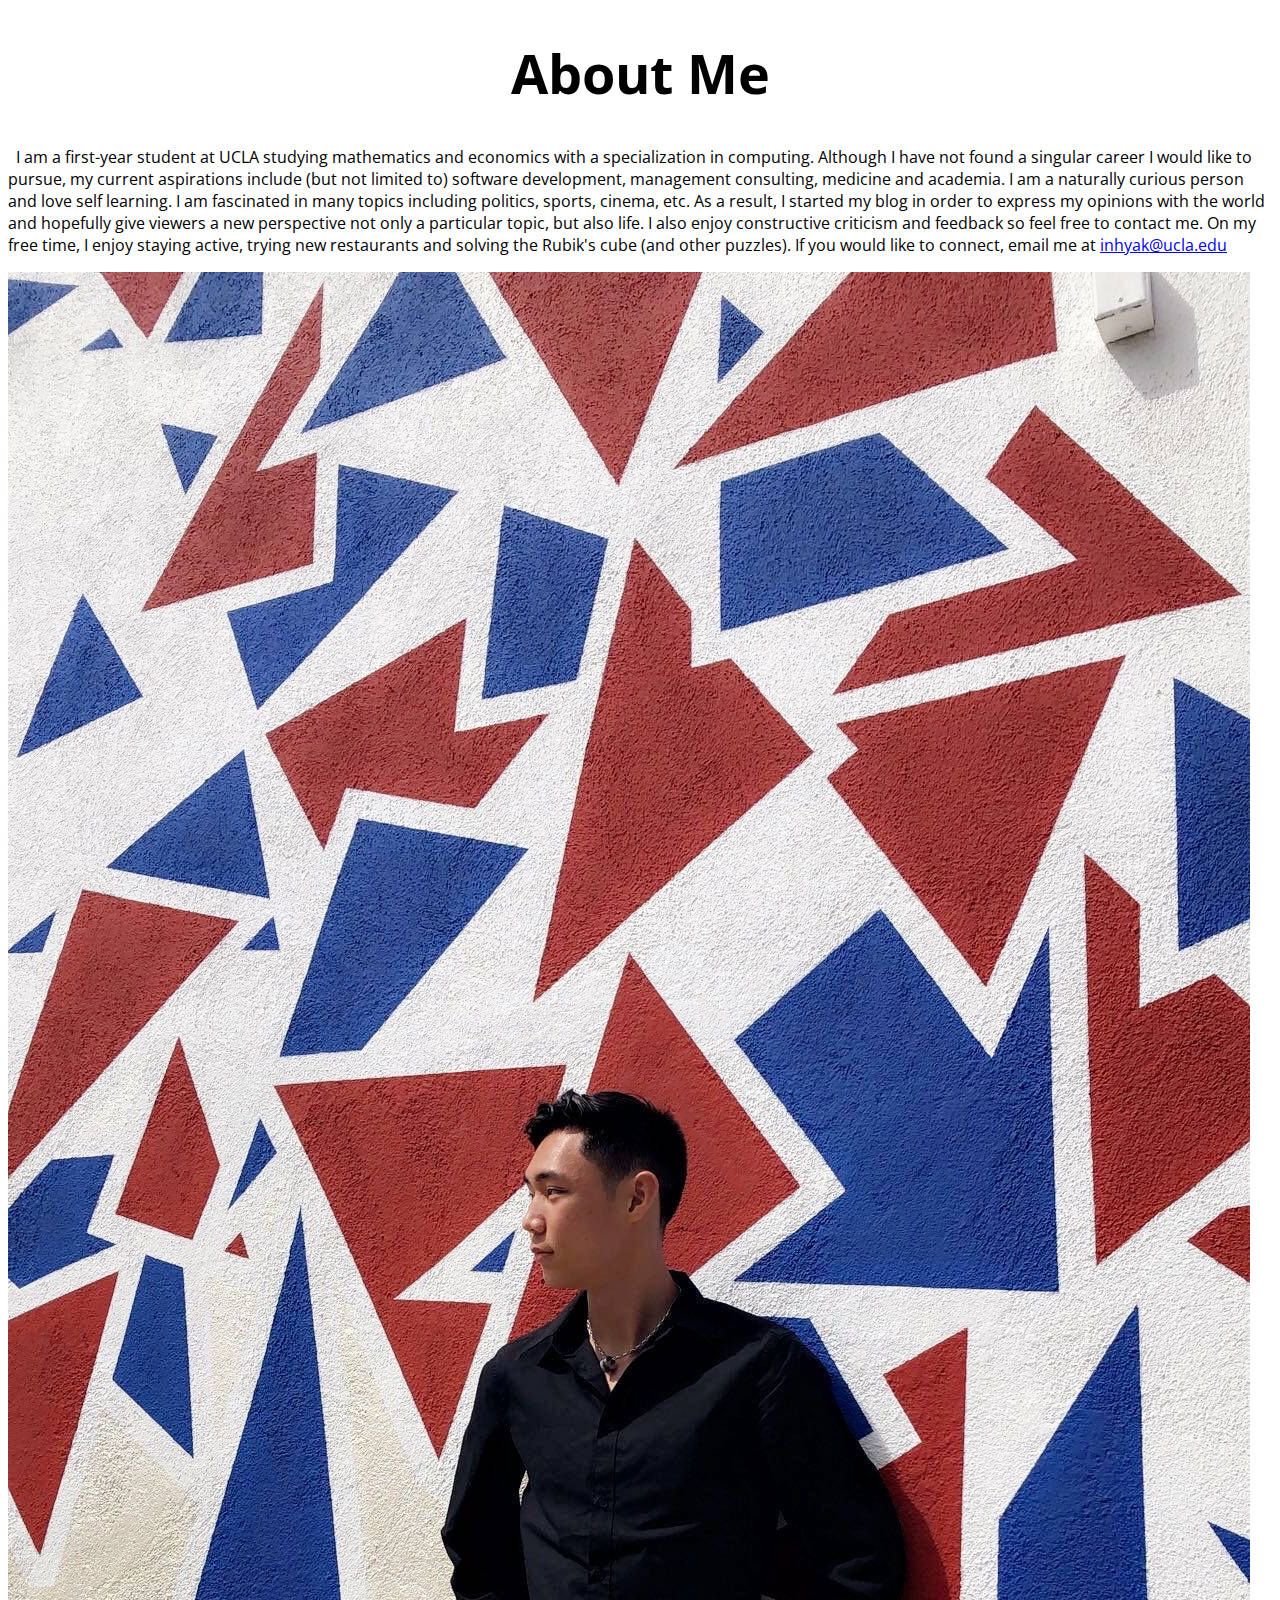
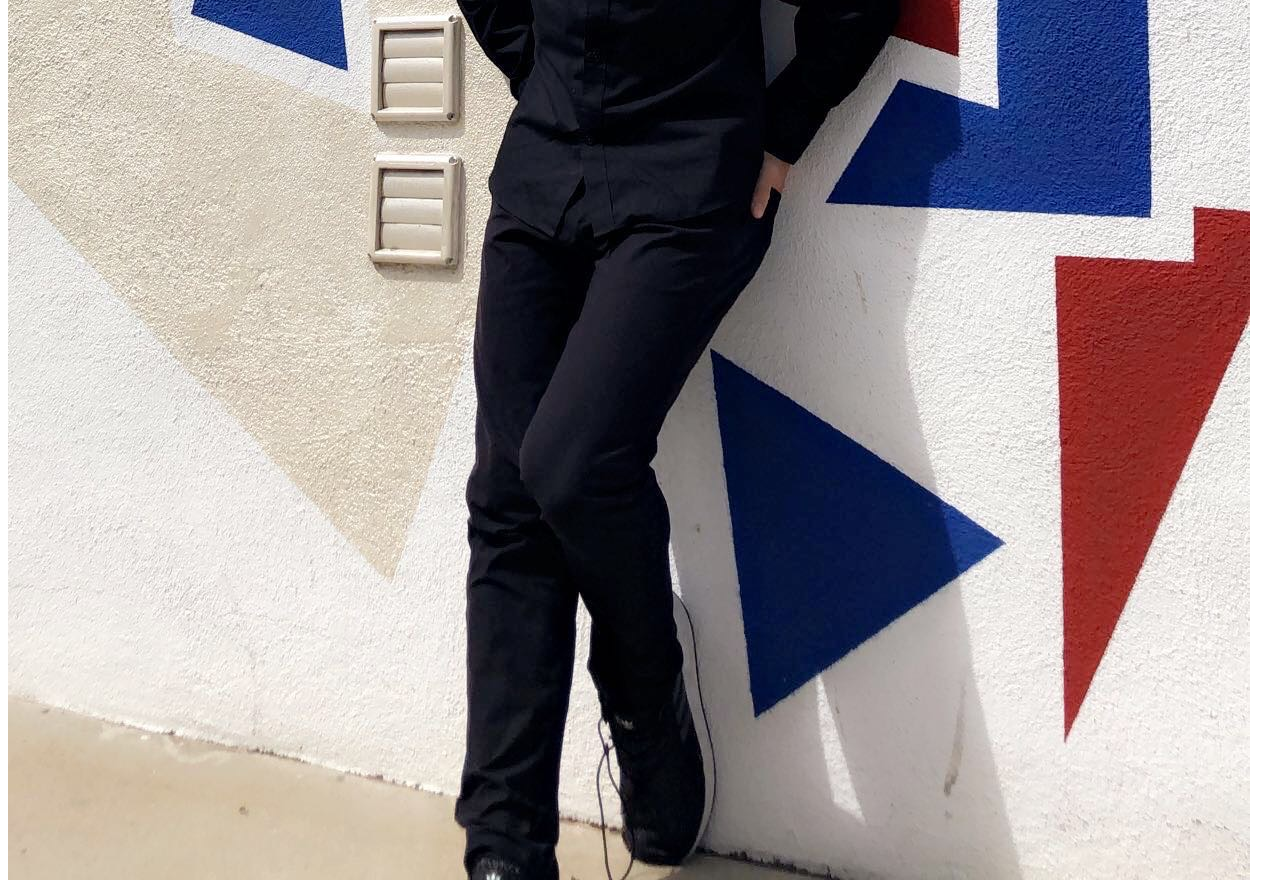
<file: about.html>
<!DOCTYPE html>
<html>
<head>
	<link rel="stylesheet" type="text/css" href="//fonts.googleapis.com/css?family=Open+Sans"/>
	<link rel="stylesheet" type="text/css" href="overall.css">
	<meta charset="utf-8">
	<title>About Me</title>
</head>
<body>
	<header>
		<h1>About Me</h1>
	</header>
	<section>
		<p>
			I am a first-year student at UCLA studying mathematics and economics with a specialization in computing. Although I have not found a singular career I would like to pursue, my current aspirations include (but not limited to) software development, management consulting, medicine and academia. 

			I am a naturally curious person and love self learning. I am fascinated in many topics including politics, sports, cinema, etc. As a result, I started my blog in order to express my opinions with the world and hopefully give viewers a new perspective not only a particular topic, but also life. I also enjoy constructive criticism and feedback so feel free to contact me.

			On my free time, I enjoy staying active, trying new restaurants and solving the Rubik's cube (and other puzzles). If you would like to connect, email me at 
			<a href="inhyak@ucla.edu">inhyak@ucla.edu</a>
		</p>
		<img src="MarcAndrewChoi.JPG" alt="Marc Andrew Choi">
	</section>
</body>
</html>
</file>
<file: overall.css>
h1{
	font-size: 54px;
	font-color: black;
	font-family: "Open Sans";
	text-align: center;
}
p{
	text-indent: 8px;
	font-size: 16px;
	font-color: grey;
	font-family: "Open Sans";
}
img{
	display: inline-block;
}
</file>
